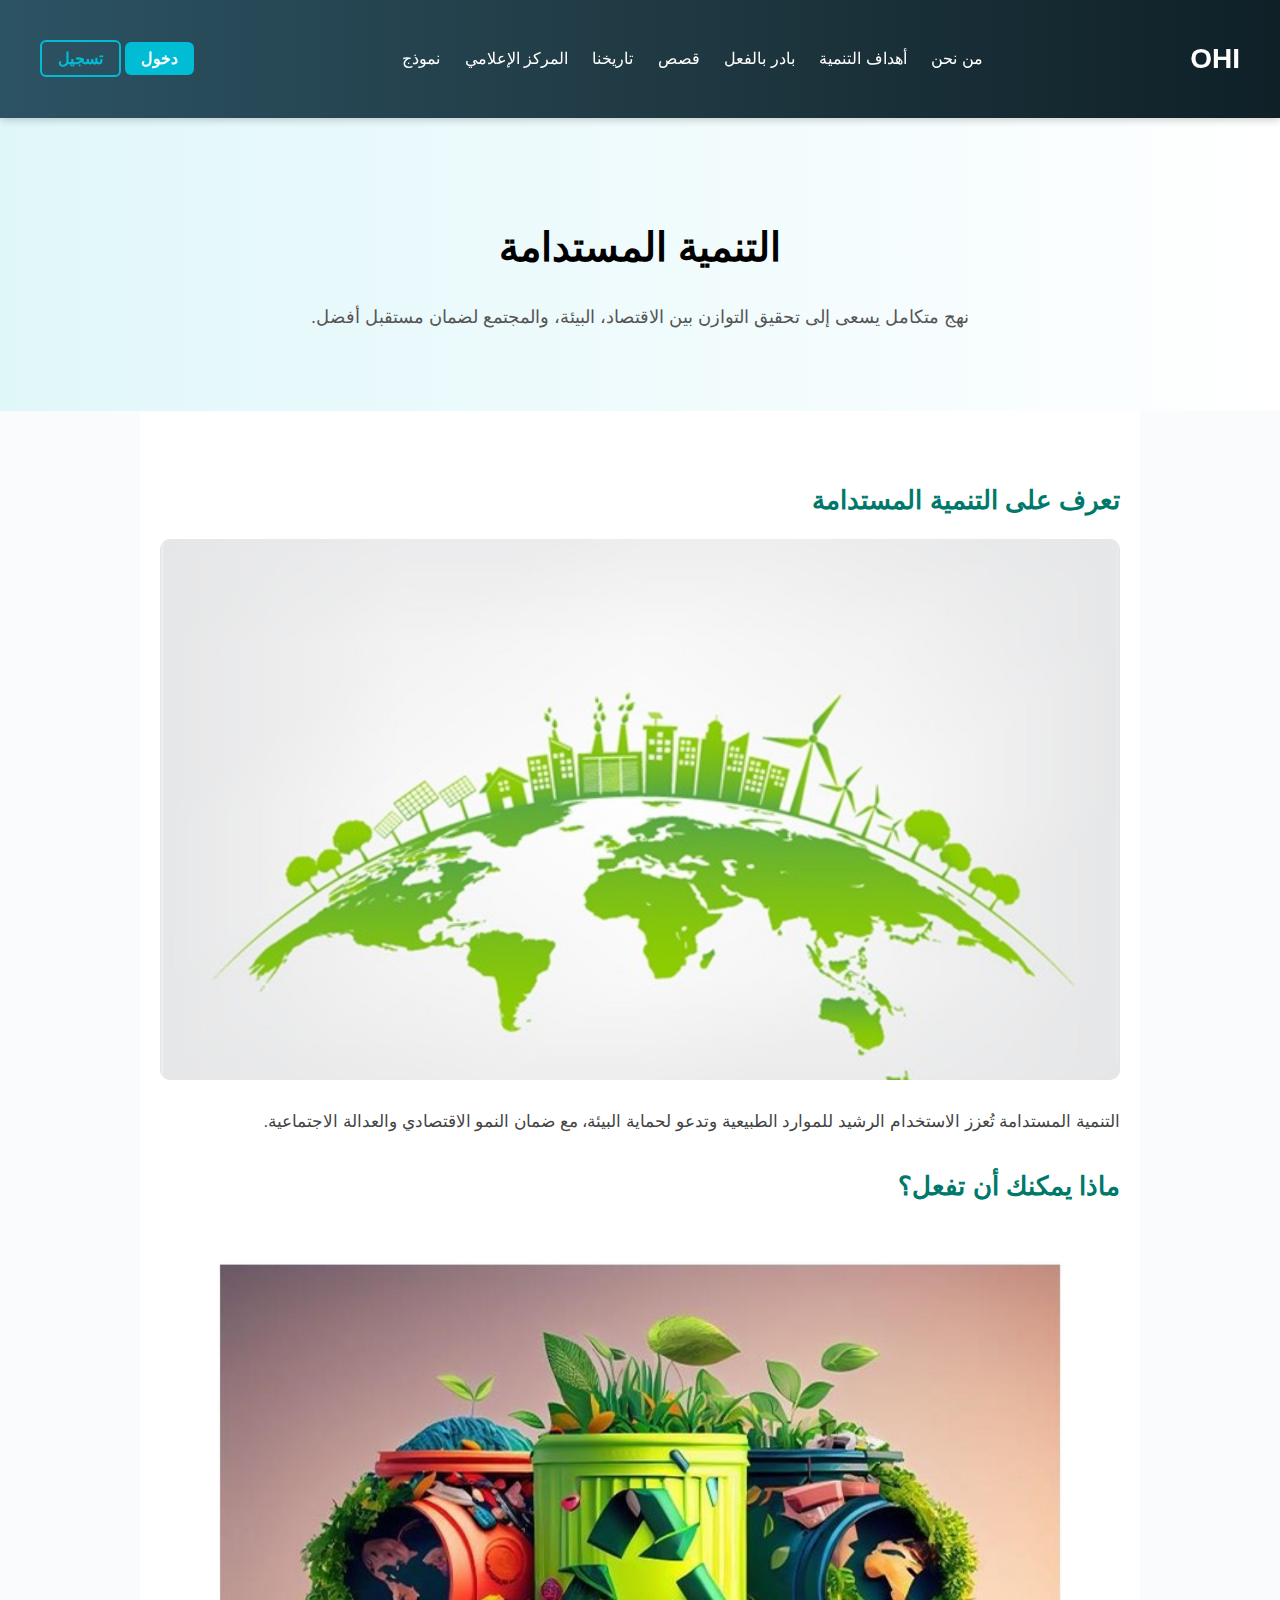
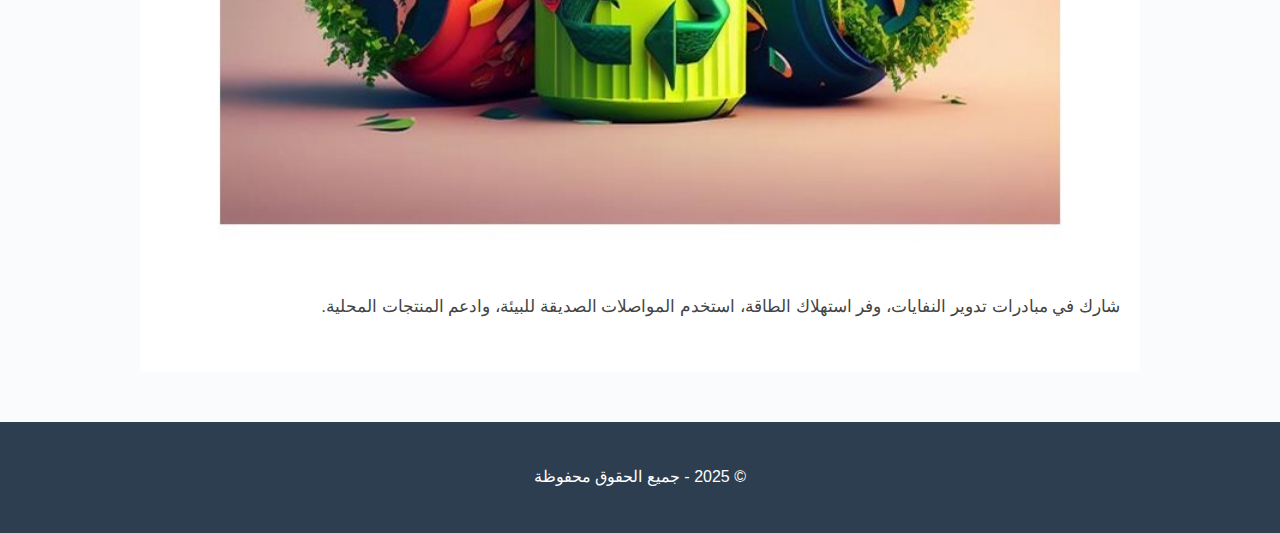
<file: index.html>
<!DOCTYPE html>
<html lang="ar">
<head>
  <meta charset="UTF-8" />
  <meta name="viewport" content="width=device-width, initial-scale=1.0"/>
  <title>التنمية المستدامة</title>
  <link rel="stylesheet" href="style.css" />
</head>
<body>
  <header class="navbar">
    <h1 class="logo">OHI</h1>
    <nav>
      <a href="contact.html">من نحن</a>
      <a href="goals.html">أهداف التنمية</a>
      <a href="action.html">بادر بالفعل</a>
      <a href="stories.html">قصص</a>
      <a href="history.html">تاريخنا</a>
      <a href="media.html">المركز الإعلامي</a>
      <a href="https://docs.google.com/forms/d/e/1FAIpQLSdO4mtg9mduhK8OKIfIQuhY6_zA3zd04q_MfQCqW8QgcPAh3g/viewform?usp=dialog">نموذج </a>
    </nav>
    <div>
      <a href="login.html" class="btn">دخول</a>
      <a href="register.html" class="btn secondary">تسجيل</a>
    </div>
  </header>

  <section class="hero" style="color:black;text-shadow:none;background-color:#e0f7fa;">
    <h2>التنمية المستدامة</h2>
    <p>نهج متكامل يسعى إلى تحقيق التوازن بين الاقتصاد، البيئة، والمجتمع لضمان مستقبل أفضل.</p>
  </section>

  <section class="content">
    <h3>تعرف على التنمية المستدامة</h3>
    <img src="109.jpg" style="width:100%;border-radius:10px;"/>
    <p>التنمية المستدامة تُعزز الاستخدام الرشيد للموارد الطبيعية وتدعو لحماية البيئة، مع ضمان النمو الاقتصادي والعدالة الاجتماعية.</p>

    <h3>ماذا يمكنك أن تفعل؟</h3>
    <img src="1710755286409.jpg" style="width:100%;border-radius:10px;"/>
    <p>شارك في مبادرات تدوير النفايات، وفر استهلاك الطاقة، استخدم المواصلات الصديقة للبيئة، وادعم المنتجات المحلية.</p>
  </section>

  <footer>
    <p>© 2025 - جميع الحقوق محفوظة</p>
  </footer>
</body>
</html>
</file>
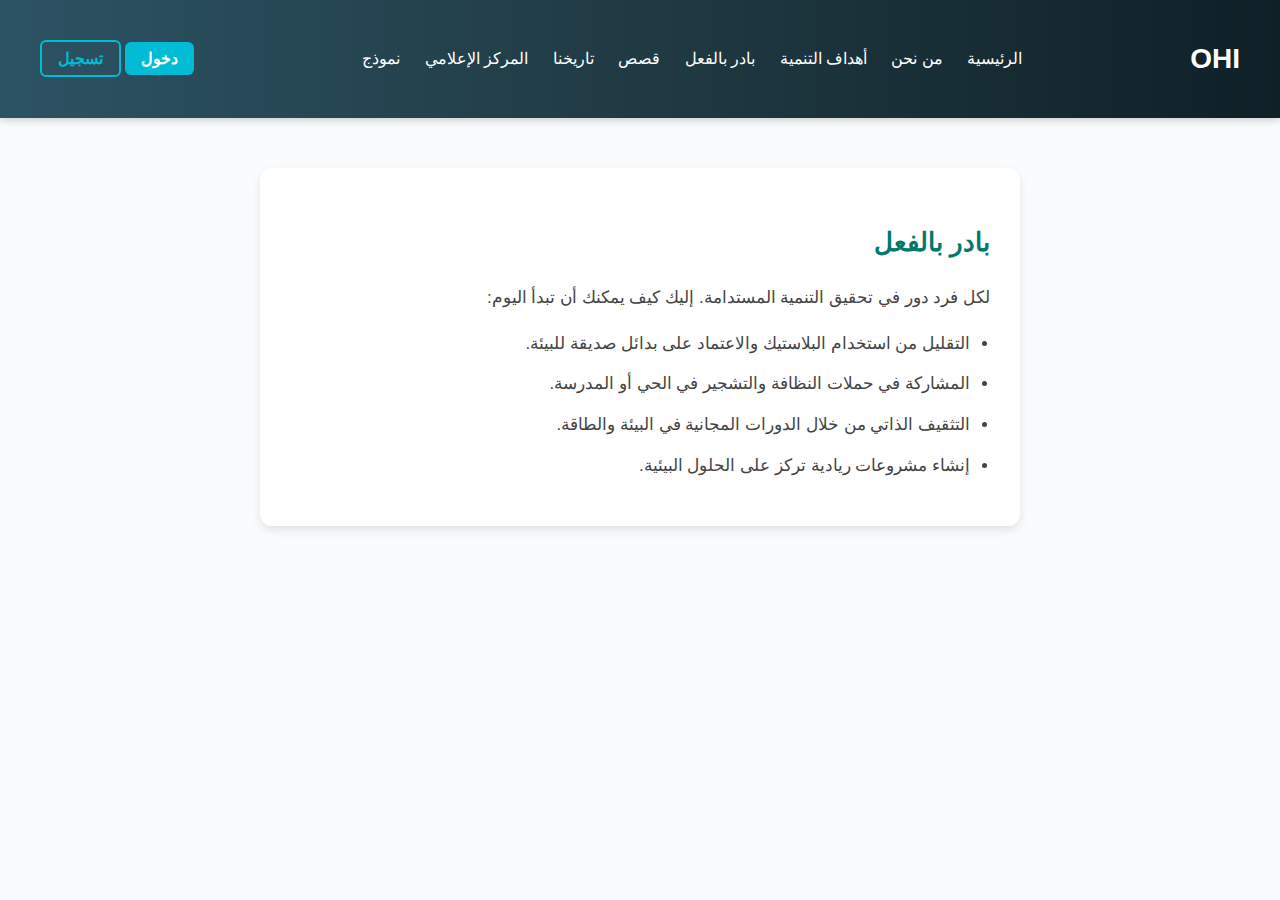
<file: action.html>
<!DOCTYPE html>
<html lang="ar">
<head>
  <meta charset="UTF-8" />
  <title>action</title>
  <link rel="stylesheet" href="style.css" />
</head>
<body>
  
<header class="navbar">
  <h1 class="logo">OHI</h1>
  <nav>
    <a href="index.html">الرئيسية</a>
    <a href="contact.html">من نحن</a>
    <a href="goals.html">أهداف التنمية</a>
    <a href="action.html">بادر بالفعل</a>
    <a href="stories.html">قصص</a>
    <a href="history.html">تاريخنا</a>
    <a href="media.html">المركز الإعلامي</a>
    <a href="https://docs.google.com/forms/d/e/1FAIpQLSdO4mtg9mduhK8OKIfIQuhY6_zA3zd04q_MfQCqW8QgcPAh3g/viewform?usp=dialog">نموذج </a>

  </nav>
  <div>
    <a href="login.html" class="btn">دخول</a>
    <a href="register.html" class="btn secondary">تسجيل</a>
  </div>
</header>

  <div class="auth-container">
    
    <h2>بادر بالفعل</h2>
    <p>لكل فرد دور في تحقيق التنمية المستدامة. إليك كيف يمكنك أن تبدأ اليوم:</p>
    <ul>
      <li>التقليل من استخدام البلاستيك والاعتماد على بدائل صديقة للبيئة.</li>
      <li>المشاركة في حملات النظافة والتشجير في الحي أو المدرسة.</li>
      <li>التثقيف الذاتي من خلال الدورات المجانية في البيئة والطاقة.</li>
      <li>إنشاء مشروعات ريادية تركز على الحلول البيئية.</li>
    </ul>
    
  </div>
</body>
</html>
</file>
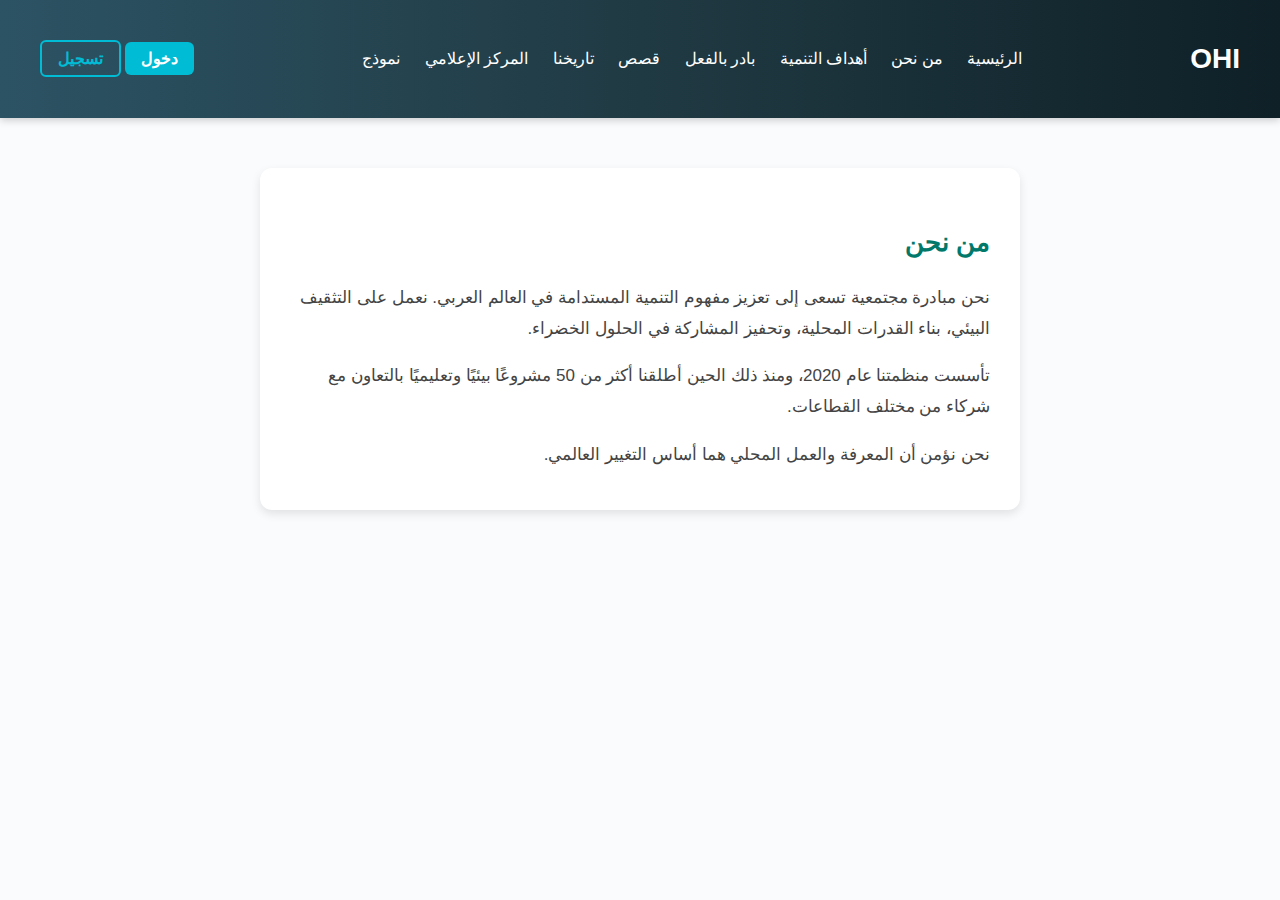
<file: contact.html>
<!DOCTYPE html>
<html lang="ar">
<head>
  <meta charset="UTF-8" />
  <title>contact</title>
  <link rel="stylesheet" href="style.css" />
</head>
<body>
  
<header class="navbar">
  <h1 class="logo">OHI</h1>
  <nav>
    <a href="index.html">الرئيسية</a>
    <a href="contact.html">من نحن</a>
    <a href="goals.html">أهداف التنمية</a>
    <a href="action.html">بادر بالفعل</a>
    <a href="stories.html">قصص</a>
    <a href="history.html">تاريخنا</a>
    <a href="media.html">المركز الإعلامي</a>
          <a href="https://docs.google.com/forms/d/e/1FAIpQLSdO4mtg9mduhK8OKIfIQuhY6_zA3zd04q_MfQCqW8QgcPAh3g/viewform?usp=dialog">نموذج </a>

  </nav>
  <div>
    <a href="login.html" class="btn">دخول</a>
    <a href="register.html" class="btn secondary">تسجيل</a>
  </div>
</header>

  <div class="auth-container">
    
    <h2>من نحن</h2>
    <p>نحن مبادرة مجتمعية تسعى إلى تعزيز مفهوم التنمية المستدامة في العالم العربي. نعمل على التثقيف البيئي، بناء القدرات المحلية، وتحفيز المشاركة في الحلول الخضراء.</p>
    <p>تأسست منظمتنا عام 2020، ومنذ ذلك الحين أطلقنا أكثر من 50 مشروعًا بيئيًا وتعليميًا بالتعاون مع شركاء من مختلف القطاعات.</p>
    <p>نحن نؤمن أن المعرفة والعمل المحلي هما أساس التغيير العالمي.</p>
    
  </div>
</body>
</html>
</file>
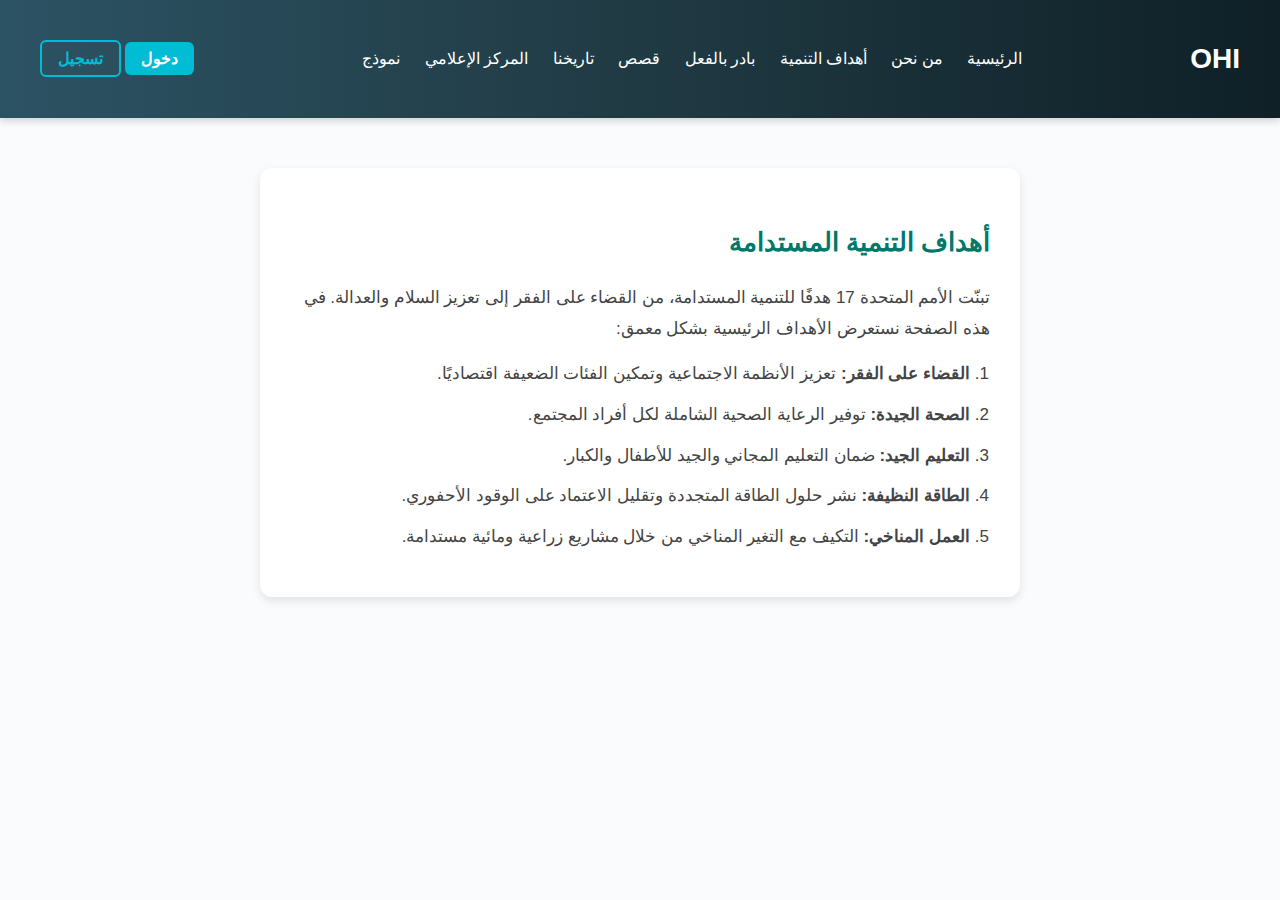
<file: goals.html>
<!DOCTYPE html>
<html lang="ar">
<head>
  <meta charset="UTF-8" />
  <title>goals</title>
  <link rel="stylesheet" href="style.css" />
</head>
<body>
  
<header class="navbar">
  <h1 class="logo">OHI</h1>
  <nav>
    <a href="index.html">الرئيسية</a>
    <a href="contact.html">من نحن</a>
    <a href="goals.html">أهداف التنمية</a>
    <a href="action.html">بادر بالفعل</a>
    <a href="stories.html">قصص</a>
    <a href="history.html">تاريخنا</a>
    <a href="media.html">المركز الإعلامي</a>
          <a href="https://docs.google.com/forms/d/e/1FAIpQLSdO4mtg9mduhK8OKIfIQuhY6_zA3zd04q_MfQCqW8QgcPAh3g/viewform?usp=dialog">نموذج </a>

  </nav>
  <div>
    <a href="login.html" class="btn">دخول</a>
    <a href="register.html" class="btn secondary">تسجيل</a>
  </div>
</header>

  <div class="auth-container">
    
    <h2>أهداف التنمية المستدامة</h2>
    <p>تبنّت الأمم المتحدة 17 هدفًا للتنمية المستدامة، من القضاء على الفقر إلى تعزيز السلام والعدالة. في هذه الصفحة نستعرض الأهداف الرئيسية بشكل معمق:</p>
    <ol>
      <li><strong>القضاء على الفقر:</strong> تعزيز الأنظمة الاجتماعية وتمكين الفئات الضعيفة اقتصاديًا.</li>
      <li><strong>الصحة الجيدة:</strong> توفير الرعاية الصحية الشاملة لكل أفراد المجتمع.</li>
      <li><strong>التعليم الجيد:</strong> ضمان التعليم المجاني والجيد للأطفال والكبار.</li>
      <li><strong>الطاقة النظيفة:</strong> نشر حلول الطاقة المتجددة وتقليل الاعتماد على الوقود الأحفوري.</li>
      <li><strong>العمل المناخي:</strong> التكيف مع التغير المناخي من خلال مشاريع زراعية ومائية مستدامة.</li>
    </ol>
    
  </div>
</body>
</html>
</file>
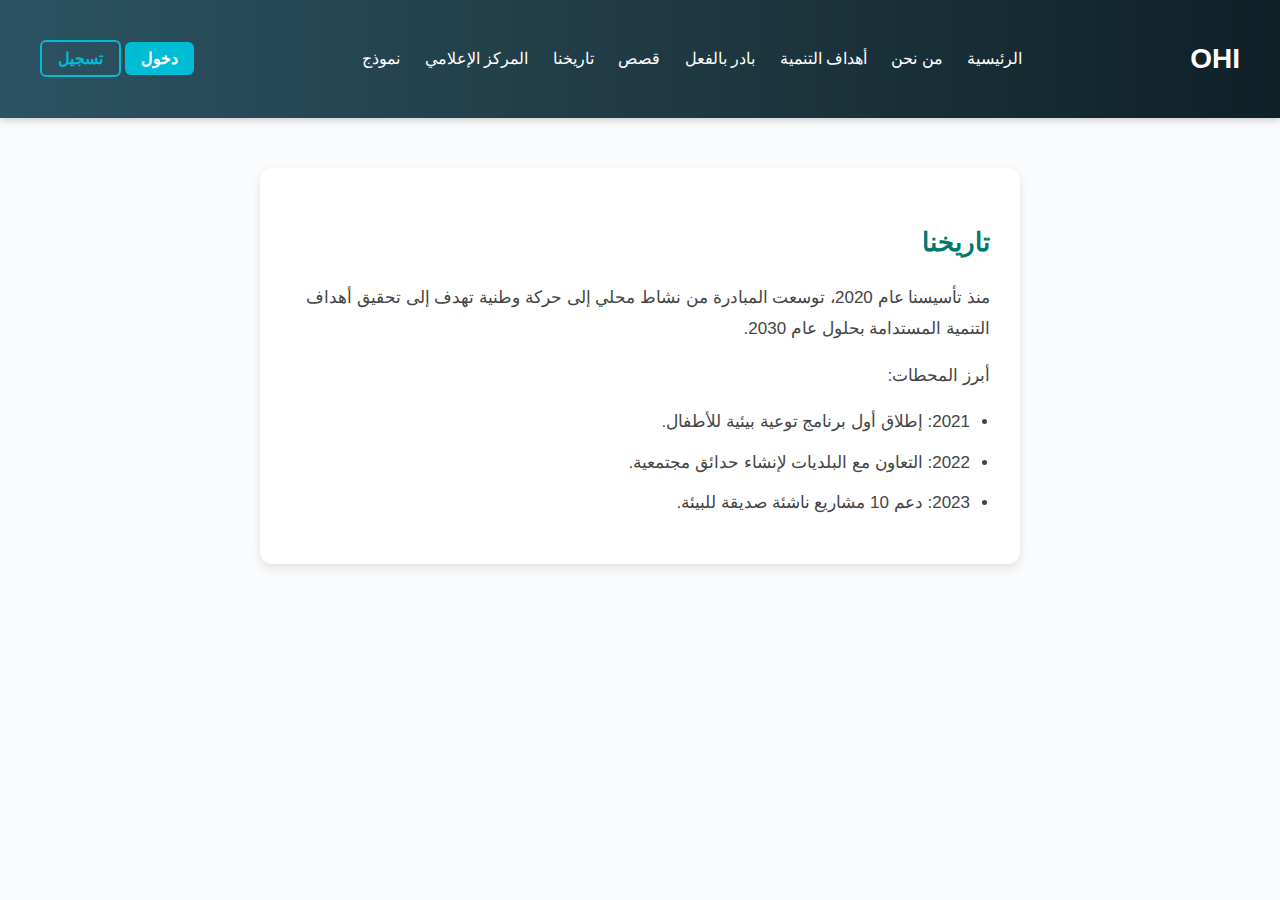
<file: history.html>
<!DOCTYPE html>
<html lang="ar">
<head>
  <meta charset="UTF-8" />
  <title>history</title>
  <link rel="stylesheet" href="style.css" />
</head>
<body>
  
<header class="navbar">
  <h1 class="logo">OHI</h1>
  <nav>
    <a href="index.html">الرئيسية</a>
    <a href="contact.html">من نحن</a>
    <a href="goals.html">أهداف التنمية</a>
    <a href="action.html">بادر بالفعل</a>
    <a href="stories.html">قصص</a>
    <a href="history.html">تاريخنا</a>
    <a href="media.html">المركز الإعلامي</a>
          <a href="https://docs.google.com/forms/d/e/1FAIpQLSdO4mtg9mduhK8OKIfIQuhY6_zA3zd04q_MfQCqW8QgcPAh3g/viewform?usp=dialog">نموذج </a>

  </nav>
  <div>
    <a href="login.html" class="btn">دخول</a>
    <a href="register.html" class="btn secondary">تسجيل</a>
  </div>
</header>

  <div class="auth-container">
    
    <h2>تاريخنا</h2>
    <p>منذ تأسيسنا عام 2020، توسعت المبادرة من نشاط محلي إلى حركة وطنية تهدف إلى تحقيق أهداف التنمية المستدامة بحلول عام 2030.</p>
    <p>أبرز المحطات:</p>
    <ul>
      <li>2021: إطلاق أول برنامج توعية بيئية للأطفال.</li>
      <li>2022: التعاون مع البلديات لإنشاء حدائق مجتمعية.</li>
      <li>2023: دعم 10 مشاريع ناشئة صديقة للبيئة.</li>
    </ul>
    
  </div>
</body>
</html>
</file>
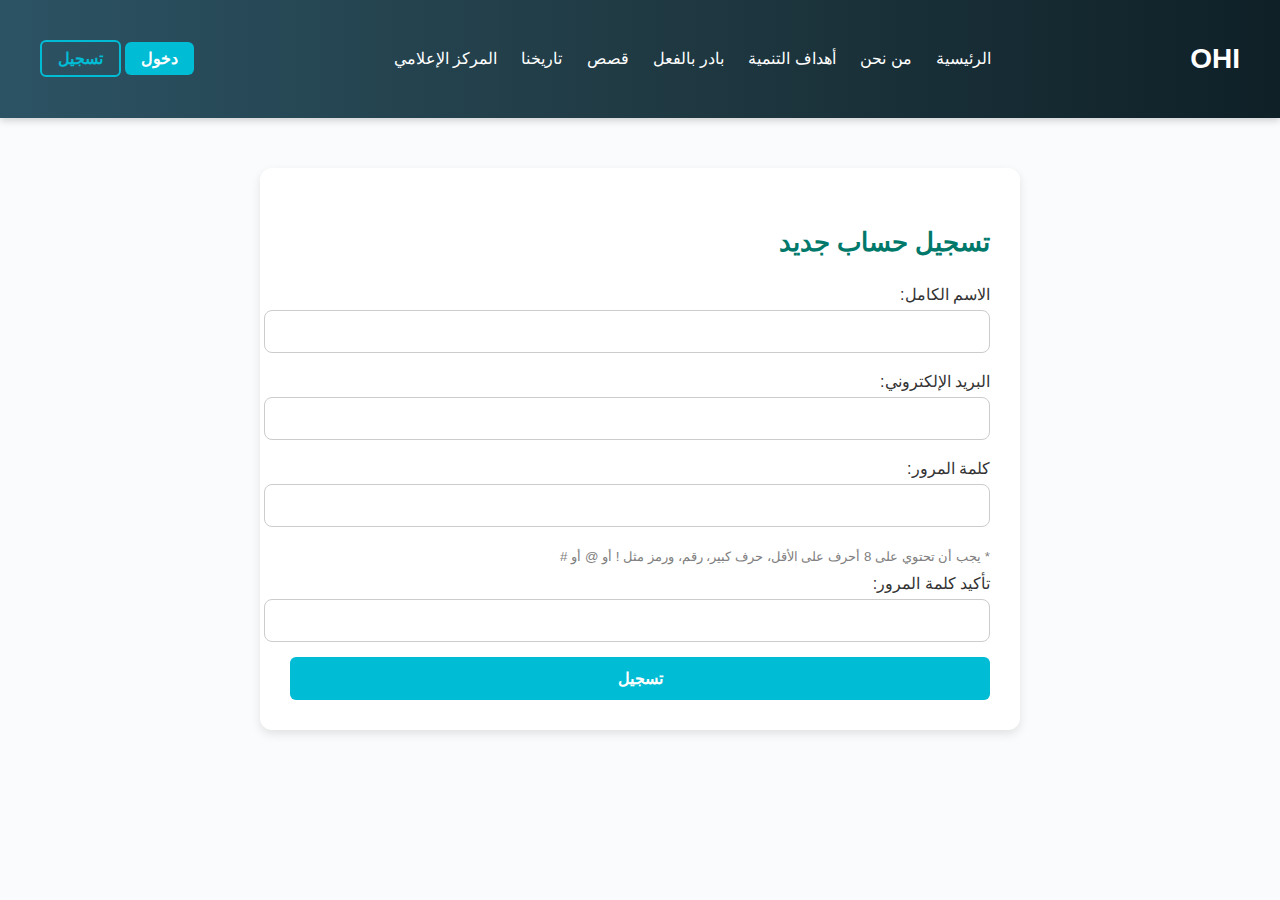
<file: login.html>
<!DOCTYPE html>
<html lang="ar" dir="rtl">
<head>
  <meta charset="UTF-8" />
  <title>تسجيل حساب جديد</title>
  <link rel="stylesheet" href="style.css" />
  <script>
    function validateForm() {
      
      const pass = document.getElementById('password').value;
      const confirm = document.getElementById('confirm').value;
      const username = document.getElementById('username').value;
      const usernameRegex = /^[^0-9]+$/;
      const passwordRegex = /^(?=.*[A-Z])(?=.*\d)(?=.*[@$!%*?&]).{8,}$/;

            if (!passwordRegex.test(pass)) {
        alert("كلمة المرور يجب أن تحتوي على 8 أحرف على الأقل، وحرف كبير، ورقم، ورمز خاص.");
        document.getElementById('password').focus();
        return false;
      }

      if (pass !== confirm) {
        alert("تأكيد كلمة المرور غير مطابق.");
        document.getElementById('confirm').focus();
        return false;
      }
      return true;
    }
    if (!passwordRegex.test(pass)) {
        alert("كلمة المرور يجب أن تحتوي على 8 أحرف على الأقل، وحرف كبير، ورقم، ورمز خاص.");
        document.getElementById('password').focus();
        return false;
      }
  </script>
</head>
<body>
  <header class="navbar">
    <h1 class="logo">OHI</h1>
    <nav>
      <a href="index.html">الرئيسية</a>
      <a href="contact.html">من نحن</a>
      <a href="goals.html">أهداف التنمية</a>
      <a href="action.html">بادر بالفعل</a>
      <a href="stories.html">قصص</a>
      <a href="history.html">تاريخنا</a>
      <a href="media.html">المركز الإعلامي</a>
    </nav>
    <div>
      <a href="login.html" class="btn">دخول</a>
      <a href="register.html" class="btn secondary">تسجيل</a>
    </div>
  </header>
  <div class="auth-container">
    <h2>تسجيل حساب جديد</h2>
    <form onsubmit="return validateForm()">
      <label for="username">الاسم الكامل:</label>
      <input type="text" id="username" required 
             oninput="this.setCustomValidity('')"
             oninvalid="this.setCustomValidity('الرجاء إدخال اسم صحيح بدون أرقام')" />
      
      <label for="email">البريد الإلكتروني:</label>
      <input type="email" id="email" required />
      
      <label for="password">كلمة المرور:</label>
      <input type="password" id="password" required />
      <small style="color: gray;">* يجب أن تحتوي على 8 أحرف على الأقل، حرف كبير، رقم، ورمز مثل ! أو @ أو #</small><br>
      
      <label for="confirm">تأكيد كلمة المرور:</label>
      <input type="password" id="confirm" required />
      
      <button type="submit" class="btn">تسجيل</button>
    </form>
  </div>
</body>
</html>
</file>
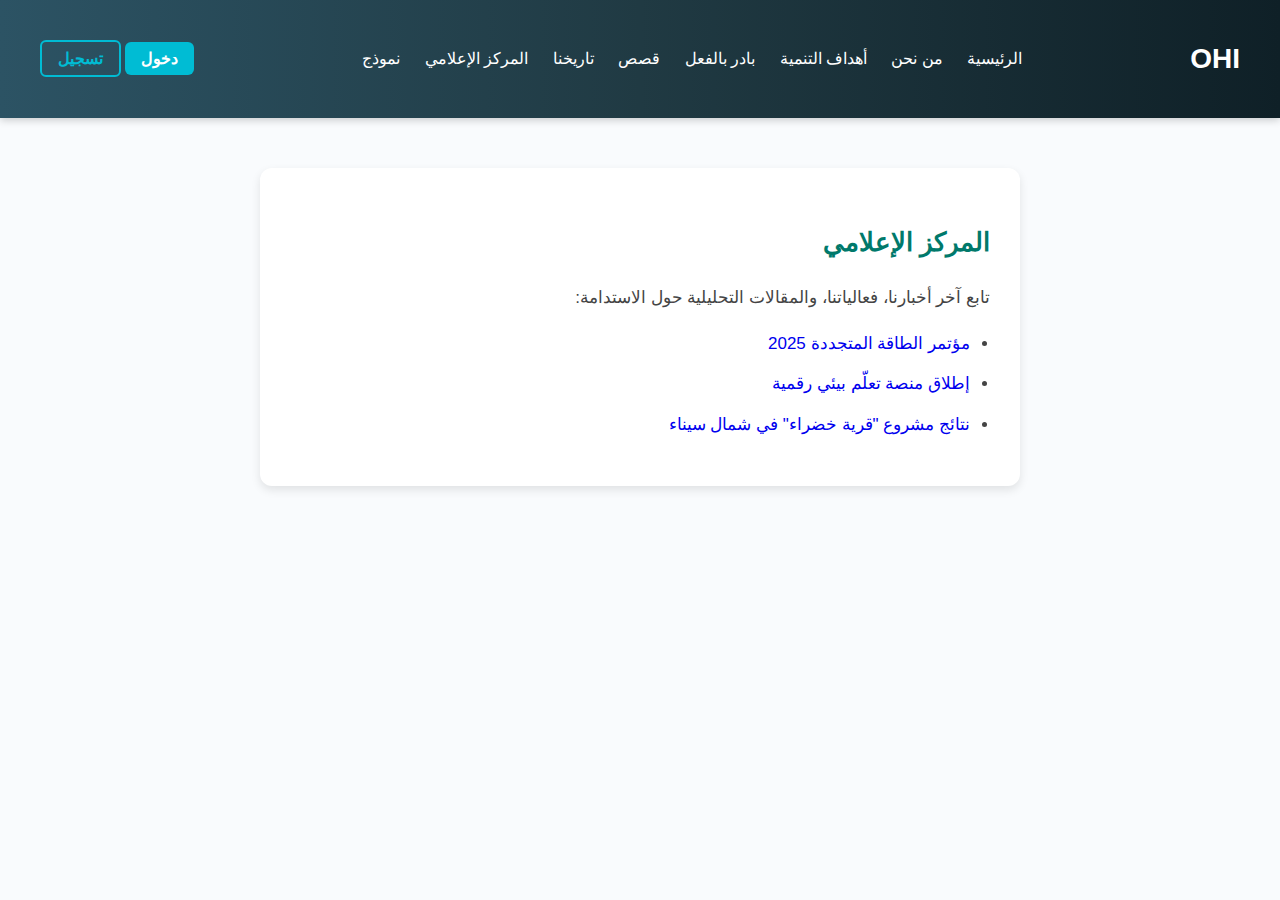
<file: media.html>
<!DOCTYPE html>
<html lang="ar">
<head>
  <meta charset="UTF-8" />
  <title>media</title>
  <link rel="stylesheet" href="style.css" />
</head>
<body>
  
<header class="navbar">
  <h1 class="logo">OHI</h1>
  <nav>
    <a href="index.html">الرئيسية</a>
    <a href="contact.html">من نحن</a>
    <a href="goals.html">أهداف التنمية</a>
    <a href="action.html">بادر بالفعل</a>
    <a href="stories.html">قصص</a>
    <a href="history.html">تاريخنا</a>
    <a href="media.html">المركز الإعلامي</a>
          <a href="https://docs.google.com/forms/d/e/1FAIpQLSdO4mtg9mduhK8OKIfIQuhY6_zA3zd04q_MfQCqW8QgcPAh3g/viewform?usp=dialog">نموذج </a>

  </nav>
  <div>
    <a href="login.html" class="btn">دخول</a>
    <a href="register.html" class="btn secondary">تسجيل</a>
  </div>
</header>

  <div class="auth-container">
    
    <h2>المركز الإعلامي</h2>
    <p>تابع آخر أخبارنا، فعالياتنا، والمقالات التحليلية حول الاستدامة:</p>
    <ul>
      <li><a href="#">مؤتمر الطاقة المتجددة 2025</a></li>
      <li><a href="#">إطلاق منصة تعلّم بيئي رقمية</a></li>
      <li><a href="#">نتائج مشروع "قرية خضراء" في شمال سيناء</a></li>
    </ul>
    
  </div>
</body>
</html>
</file>
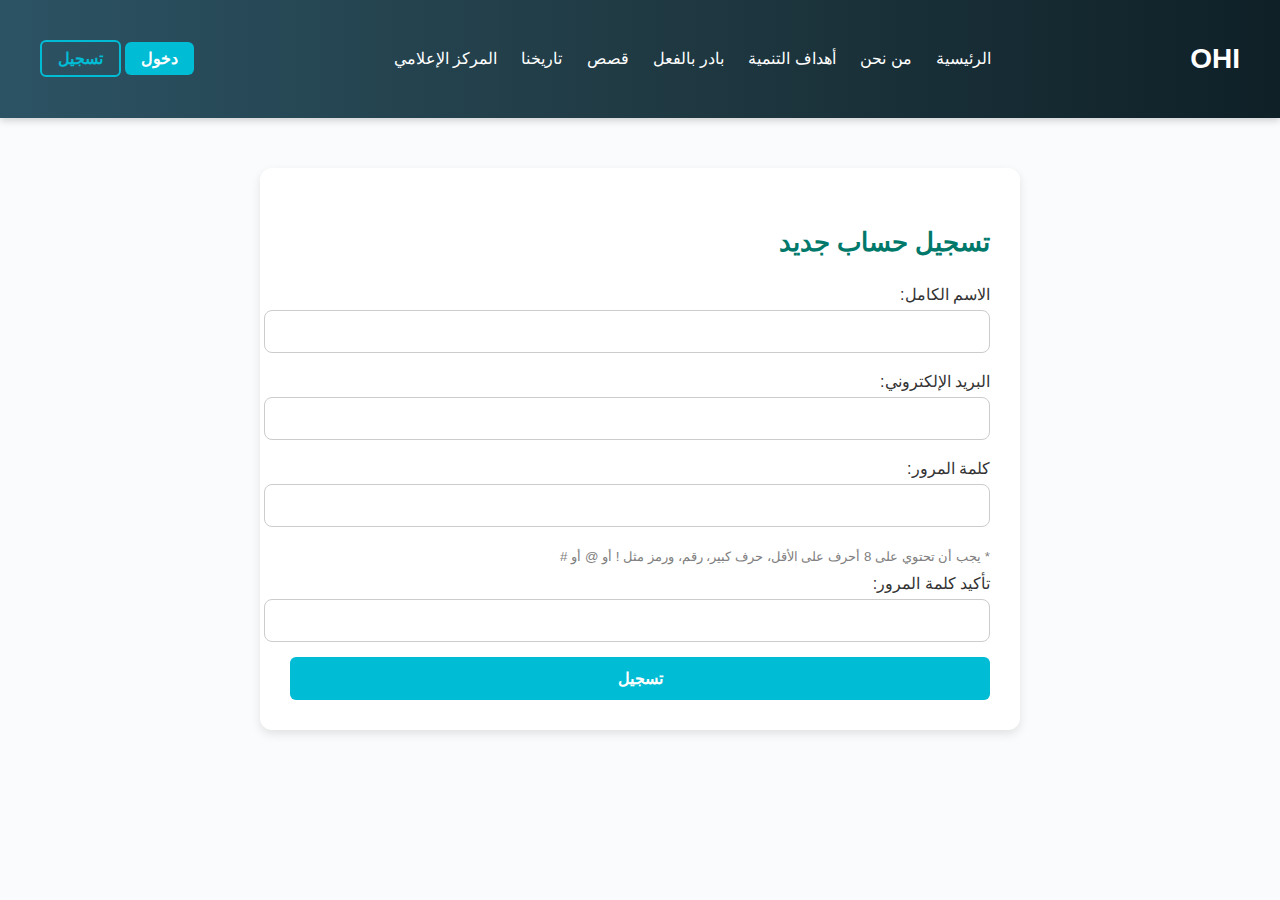
<file: profile.html>
<!DOCTYPE html>
<html lang="ar">
<head>
  <meta charset="UTF-8" />
  <title>الملف الشخصي</title>
  <link rel="stylesheet" href="style.css" />
  <style>
    .profile-container {
      max-width: 600px;
      margin: 60px auto;
      background: white;
      padding: 30px;
      border-radius: 12px;
      box-shadow: 0 0 15px rgba(0,0,0,0.1);
      text-align: center;
    }
    .profile-container img {
      border-radius: 50%;
      width: 150px;
      margin-bottom: 20px;
    }
    .logout-btn {
      margin-top: 30px;
      padding: 10px 20px;
      background-color: #e74c3c;
      color: white;
      border: none;
      border-radius: 8px;
      cursor: pointer;
      font-weight: bold;
      transition: background 0.3s ease;
    }
    .logout-btn:hover {
      background-color: #c0392b;
    }
  </style>
</head>
<body>
  <div class="profile-container" id="profile">
    <img id="avatar" src="" alt="صورة المستخدم" />
    <h2 id="name"></h2>
    <p id="email"></p>
    <button class="logout-btn" onclick="logout()">تسجيل الخروج</button>
  </div>

  <script>
    const user = JSON.parse(localStorage.getItem("loggedUser"));
    if (!user) {
      window.location.href = "login.html";
    } else {
      document.getElementById("avatar").src = user.avatar;
      document.getElementById("name").textContent = user.username;
      document.getElementById("email").textContent = user.email;
    }

    function logout() {
      localStorage.removeItem("loggedUser");
      window.location.href = "login.html";
    }
  </script>
</body>
</html>
</file>
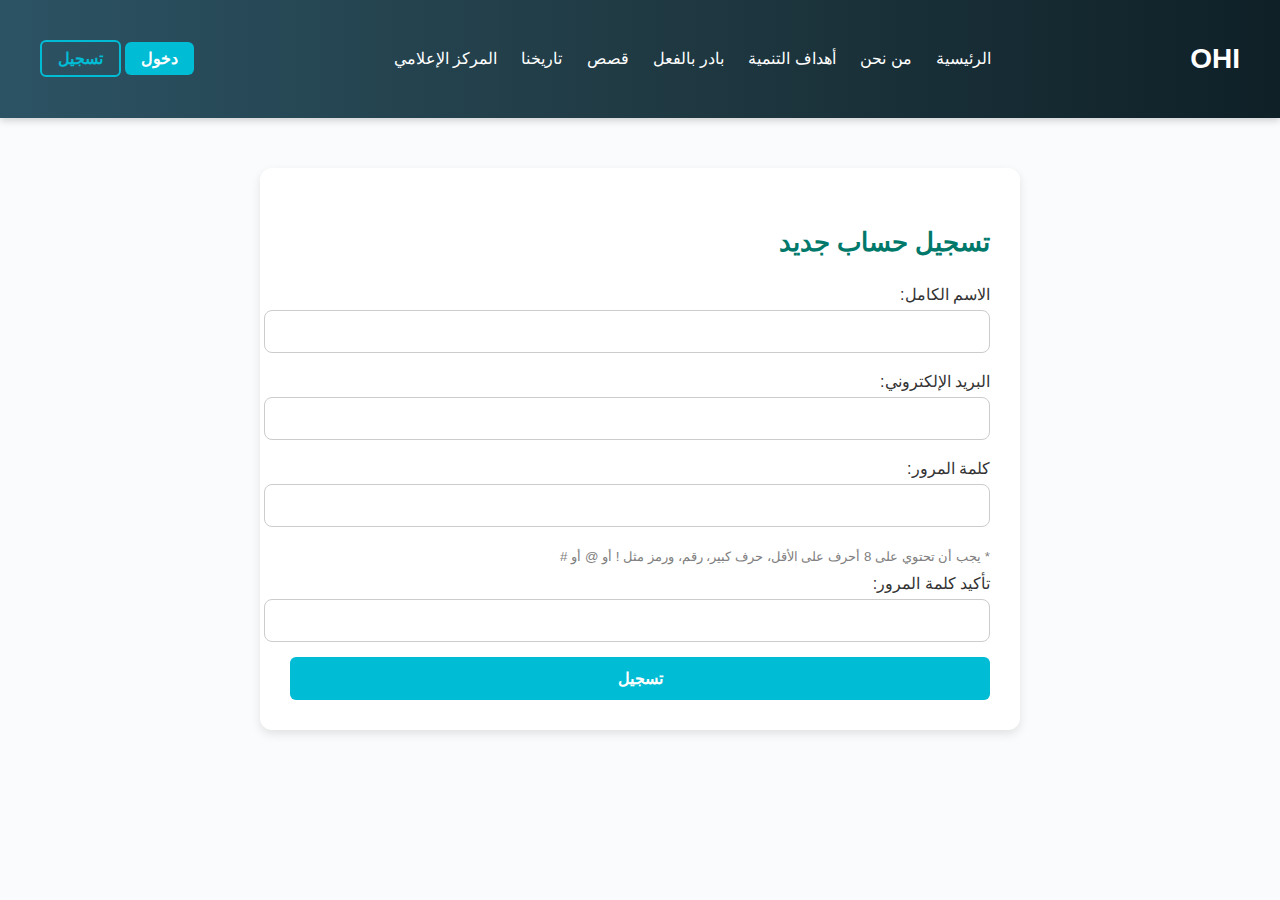
<file: register.html>
<!DOCTYPE html>
<html lang="ar">
<head>
  <meta charset="UTF-8" />
  <title>تسجيل حساب جديد</title>
  <link rel="stylesheet" href="style.css" />
  <script>
   function validateForm() {
    const username = document.getElementById('username').value;
    const email = document.getElementById('email').value;
    const pass = document.getElementById('password').value;
    const confirm = document.getElementById('confirm').value;

    const usernameRegex = /^[^0-9]+$/;
    const emailRegex = /^[^\s@]+@[^\s@]+\.[^\s@]+$/;
    const passwordRegex = /^(?=.*[A-Z])(?=.*\d)(?=.*[@$!%*?&]).{8,}$/;

    if (!usernameRegex.test(username)) {
        alert("الاسم الكامل يجب ألا يحتوي على أرقام.");
        return false;
    }

    if (!emailRegex.test(email)) {
        alert("يرجى إدخال بريد إلكتروني صالح.");
        return false;
    }

    if (!passwordRegex.test(pass)) {
        alert("كلمة المرور يجب أن تحتوي على 8 أحرف على الأقل، وحرف كبير، ورقم، ورمز خاص.");
        return false;
    }

    if (pass !== confirm) {
        alert("تأكيد كلمة المرور غير مطابق.");
        return false;
    }

    return true;
} 

  <script>
    function تحقق_قوة_كلمة_المرور(كلمة_المرور) {
      // ... (كود جافاسكريبت من الأعلى) ...
    }

    const passwordInput = document.getElementById("password");
    const strengthDisplay = document.getElementById("passwordStrength");

    passwordInput.addEventListener("input", function() {
      const كلمة_المرور = passwordInput.value;
      const قوة = تحقق_قوة_كلمة_المرور(كلمة_المرور);
      strengthDisplay.textContent = `قوة كلمة المرور: ${قوة}`;
      // يمكنك هنا إضافة تنسيقات CSS بناءً على قوة كلمة المرور (مثل تغيير لون النص).
    });
  </script>
</head>
<body>
  <header class="navbar">
    <h1 class="logo">OHI</h1>
    <nav>
	  <a href="index.html">الرئيسية</a>
      <a href="contact.html">من نحن</a>
      <a href="goals.html">أهداف التنمية</a>
      <a href="action.html">بادر بالفعل</a>
      <a href="stories.html">قصص</a>
      <a href="history.html">تاريخنا</a>
      <a href="media.html">المركز الإعلامي</a>
    </nav>
    <div>
      <a href="login.html" class="btn">دخول</a>
      <a href="register.html" class="btn secondary">تسجيل</a>
    </div>
  </header>
  <div class="auth-container">
    <h2>تسجيل حساب جديد</h2>
    <form onsubmit="return validateForm()">
      <label for="username">الاسم الكامل:</label>
      <input type="text" id="username" pattern=[A-Za-zي-ا] required />
      
      <label for="email">البريد الإلكتروني:</label>
      <input type="email" id="email" required />
      
      <label for="password">كلمة المرور:</label>
      <input type="password" id="password" required />
      <small style="color: gray;">* يجب أن تحتوي على 8 أحرف على الأقل، حرف كبير، رقم، ورمز مثل ! أو @ أو #</small><br>
      
      <label for="confirm">تأكيد كلمة المرور:</label>
      <input type="password" id="confirm" required />
      
      <button type="submit" class="btn">تسجيل</button>
    </form>
  </div>
</body>
</html>
</file>
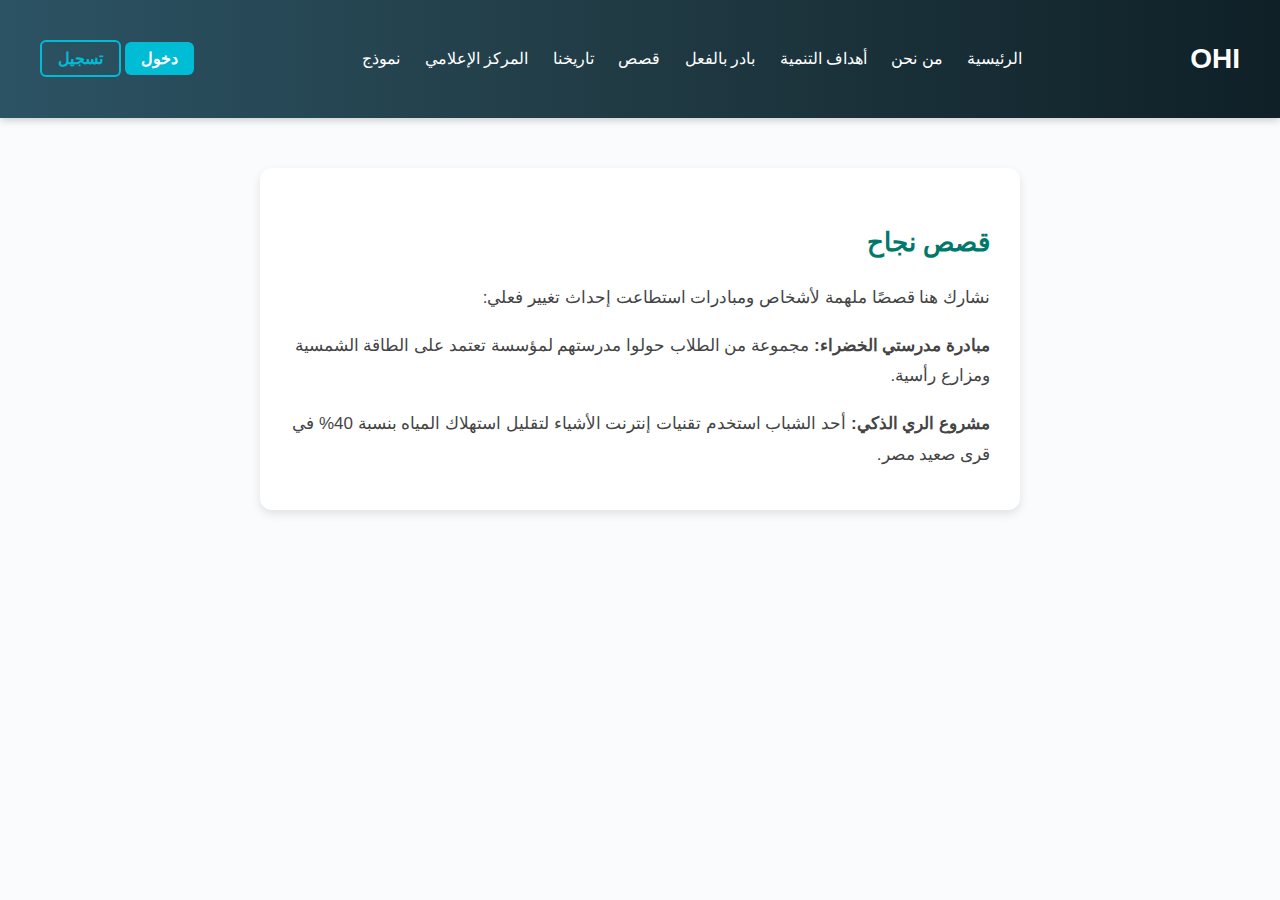
<file: stories.html>
<!DOCTYPE html>
<html lang="ar">
<head>
  <meta charset="UTF-8" />
  <title>stories</title>
  <link rel="stylesheet" href="style.css" />
</head>
<body>
  
<header class="navbar">
  <h1 class="logo">OHI</h1>
  <nav>
    <a href="index.html">الرئيسية</a>
    <a href="contact.html">من نحن</a>
    <a href="goals.html">أهداف التنمية</a>
    <a href="action.html">بادر بالفعل</a>
    <a href="stories.html">قصص</a>
    <a href="history.html">تاريخنا</a>
    <a href="media.html">المركز الإعلامي</a>
          <a href="https://docs.google.com/forms/d/e/1FAIpQLSdO4mtg9mduhK8OKIfIQuhY6_zA3zd04q_MfQCqW8QgcPAh3g/viewform?usp=dialog">نموذج </a>

  </nav>
  <div>
    <a href="login.html" class="btn">دخول</a>
    <a href="register.html" class="btn secondary">تسجيل</a>
  </div>
</header>

  <div class="auth-container">
    
    <h2>قصص نجاح</h2>
    <p>نشارك هنا قصصًا ملهمة لأشخاص ومبادرات استطاعت إحداث تغيير فعلي:</p>
    <p><strong>مبادرة مدرستي الخضراء:</strong> مجموعة من الطلاب حولوا مدرستهم لمؤسسة تعتمد على الطاقة الشمسية ومزارع رأسية.</p>
    <p><strong>مشروع الري الذكي:</strong> أحد الشباب استخدم تقنيات إنترنت الأشياء لتقليل استهلاك المياه بنسبة 40% في قرى صعيد مصر.</p>
    
  </div>
</body>
</html>
</file>
<file: style.css>
body {
  font-family: 'Cairo', sans-serif;
  direction: rtl;
  text-align: right;
  margin: 0;
  padding: 0;
  background: #f9fbfd;
  color: #333;
  line-height: 1.8;
}

a {
  text-decoration: none;
}

.navbar {
  display: flex;
  justify-content: space-between;
  align-items: center;
  padding: 15px 40px;
  background: linear-gradient(to left, #0f2027, #203a43, #2c5364);
  color: white;
  position: sticky;
  top: 0;
  z-index: 1000;
  box-shadow: 0 2px 8px rgba(0,0,0,0.2);
}

.navbar nav a {
  margin: 0 10px;
  color: white;
  font-weight: 500;
  transition: color 0.3s;
}

.navbar nav a:hover {
  color: #ddd;
}

.logo {
  font-size: 28px;
  font-weight: bold;
}

.btn {
  padding: 8px 16px;
  background-color: #00bcd4;
  color: white;
  border: none;
  border-radius: 6px;
  font-weight: bold;
  transition: background 0.3s;
}

.btn:hover {
  background-color: #0198a6;
}

.btn.secondary {
  background-color: transparent;
  border: 2px solid #00bcd4;
  color: #00bcd4;
}

.hero {
  padding: 60px 20px;
  background: linear-gradient(to right, #e0f7fa, #ffffff);
  color: black;
  text-align: center;
}

.hero h2 {
  font-size: 40px;
  margin-bottom: 10px;
}

.hero p {
  font-size: 18px;
  color: #555;
}

.content {
  padding: 40px 20px;
  background-color: #fff;
  max-width: 960px;
  margin: auto;
}

.content h3, .auth-container h2 {
  font-size: 26px;
  color: #00796b;
  margin-bottom: 15px;
}

.content p, .auth-container p, .auth-container li {
  font-size: 17px;
  color: #444;
  margin-bottom: 10px;
}

.content ul, .auth-container ul, .auth-container ol {
  margin: 15px 0;
  padding-right: 20px;
}

footer {
  background-color: #2c3e50;
  color: white;
  padding: 25px;
  text-align: center;
  margin-top: 50px;
}

.auth-container {
  max-width: 700px;
  background: white;
  padding: 30px;
  margin: 50px auto;
  border-radius: 12px;
  box-shadow: 0 4px 10px rgba(0,0,0,0.1);
}

input[type="text"], input[type="email"], input[type="password"] {
  padding: 12px;
  width: 100%;
  border-radius: 8px;
  border: 1px solid #ccc;
  margin-bottom: 15px;
  font-size: 15px;
}

form button.btn {
  width: 100%;
  padding: 12px;
  font-size: 16px;
}

@media (max-width: 768px) {
  .navbar {
    flex-direction: column;
    gap: 10px;
  }
  .navbar nav {
    display: flex;
    flex-wrap: wrap;
    justify-content: center;
  }
}
</file>
